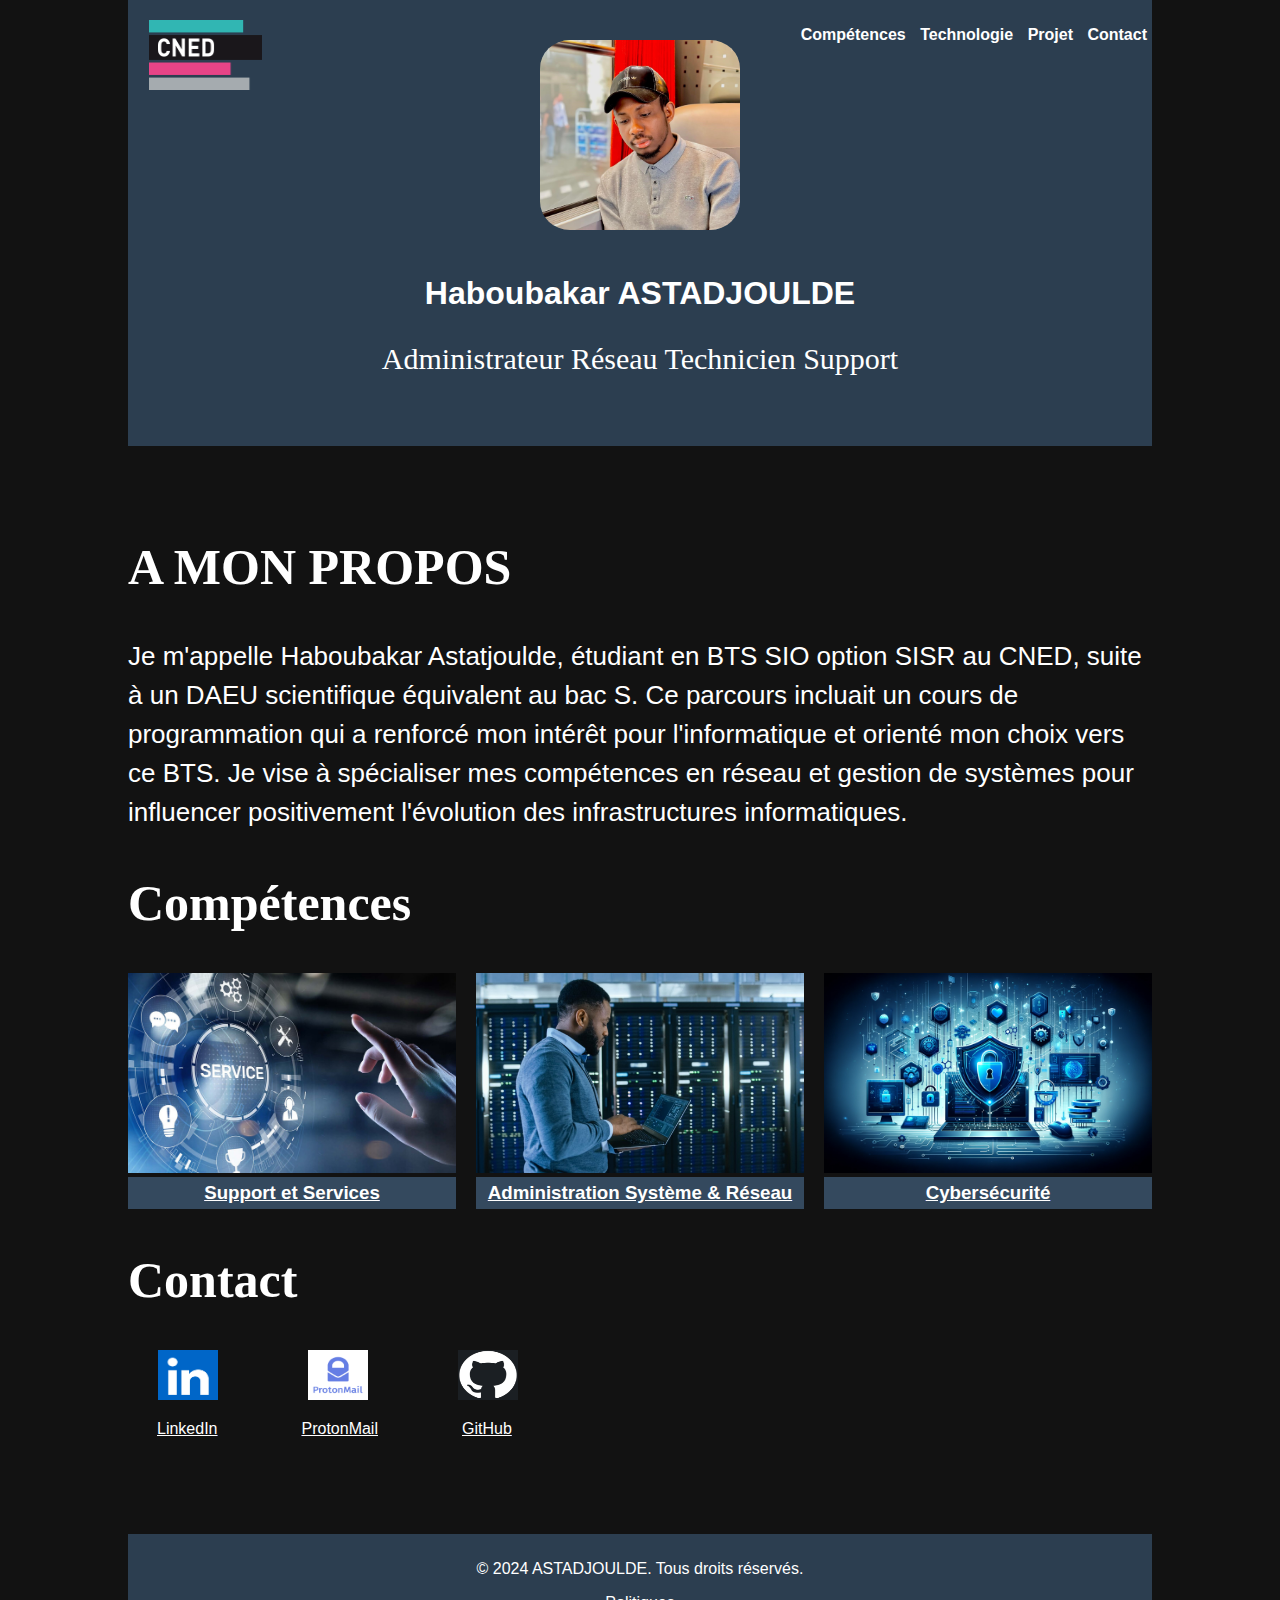
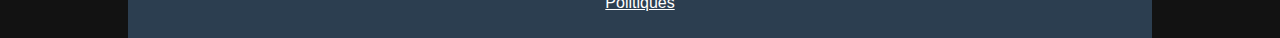
<file: index.html>
<!DOCTYPE html>
<html lang="fr">
<head>
    <meta charset="UTF-8">
    <meta name="Portfolio" content="width=device-width, initial-scale=1.0">
    <title>Portfolio BTS SIO - Option SISR</title>
    <link rel="stylesheet" href="styles.css">
</head>
<body>
    <div class="container">
        <header>
            <div class="logo-cned">
                <a href="https://www.cned.fr/bts/bts-services-informatiques-aux-organisations-sio" target="_blank"><img src="logo-cned.png" alt="cned logo" title="CNED"></a>
            </div>
            <div class="profile-section">
                <a href="CV_2024-04-20_HABOUBAKAR_ASTADJOULDE.pdf"target="_blank"><img src="profil-habou2.jpg" alt="Photo de profil" title="Curriculum Vitae" class="profile-pic"></a>
                <h1>Haboubakar ASTADJOULDE</h1>
                <p id="titreFormation">Administrateur Réseau Technicien Support</p>
            </div>
            <nav>
                <ul>
                    <li class="menu-html"><a href="#skills" title="Compétences">Compétences</a></li>
                    <li class="menu-html"><a href="veille-techno.html" title="veille technologique">Technologie </a></li>
                    <li class="menu-html"><a href="project.html" title="Projets">Projet</a></li>
                    <li class="menu-html"><a href="#contact" title="Contact">Contact</a></li>
                </ul>
            </nav>
        </header>

        <main>
            <section id="moi">
                <h2 class="titre">A MON PROPOS</a></h2>
                <p>
                    <span style="font-size: 26px; line-height: 1.5;text-align:justify;">
                        Je m'appelle Haboubakar Astatjoulde, étudiant en BTS SIO option SISR au CNED, suite à un DAEU scientifique équivalent au bac S. Ce parcours incluait un cours de programmation qui a renforcé mon intérêt pour l'informatique et orienté mon choix vers ce BTS. Je vise à spécialiser mes compétences en réseau et gestion de systèmes pour influencer positivement l'évolution des infrastructures informatiques.
                    </span>
                </p>
            </section>
            <section id="skills">
                <h2 class="titre">Compétences</h2>
                <div class="skills-grid">
                    <div class="skill">
                        <a href="seconde-page.html"><img src="img-support.jpg" alt="Support et mise à disposition des services informatiques"></a>
                        <h3><a href="seconde-page.html"><span class="lien">Support et Services</span></a></h3>
                    </div>
                    <div class="skill">
                        <a href="seconde-page.html"><img src="administrateur-reseau.jpeg" alt="Administration système et réseau"></a>
                        <h3><a href="seconde-page.html"><span class="lien"> Administration Système & Réseau </span></a></h3>
                    </div>
                    <div class="skill">
                        <a href="seconde-page.html"><img src="img-cyber.png" alt="Cybersécurité"></a>
                        <h3><a href="seconde-page.html"><span class="lien"> Cybersécurité </span></a></h3>
                    </div>
                </div>
            </section>

            <section id="contact">
                <h2 class="titre">Contact</h2>
                <div class="contact">
                    <div class="logo">
                        <a href="https://www.linkedin.com/in/haboubakar-astadjoulde-2747aa244" target="_blank"><img src="linkedin-logo.png" alt="logo linkedin" title="in @Haboubakar Astadjoulde"></a>
                    </div>
                    <div class="logo">
                        <a href="mailto:hastadjoulde@protonmail.com"><img src="logo-protonmail.png" alt="mail" title="hastadjoulde@protonmail.com"></a>
                    </div>
                    <div class="logo">
                        <a href="https://github.com/haboubakar007" target="_blank"><img src="logo-github.png" alt="Github" title="GitHub"></a>
                    </div>
                </div>
                <div class="contact">
                    <div class="lien-logo">
                        <p><a href="https://www.linkedin.com/in/haboubakar-astadjoulde-2747aa244" target="_blank"><span class="lien">LinkedIn</span></a></p>
                    </div>
                    <div class="lien-logo">
                        <p><a href="mailto:hastadjoulde@protonmail.com"><span class="lien">ProtonMail</span><a></p>   
                    </div>
                    <div class="lien-logo">
                        <p><a href="https://github.com/haboubakar00" target="_blank" title=""GitHub><span class="lien">GitHub</span><a></p>  
                    </div>
                </div>
            </section>
        </main>

        <footer>
            <p>© 2024 ASTADJOULDE. Tous droits réservés.</p>
            <p><a class="lien-politique"href="politiques.html">Politiques</a></p>
        </footer>

    </div>
</body>
</html>
</file>
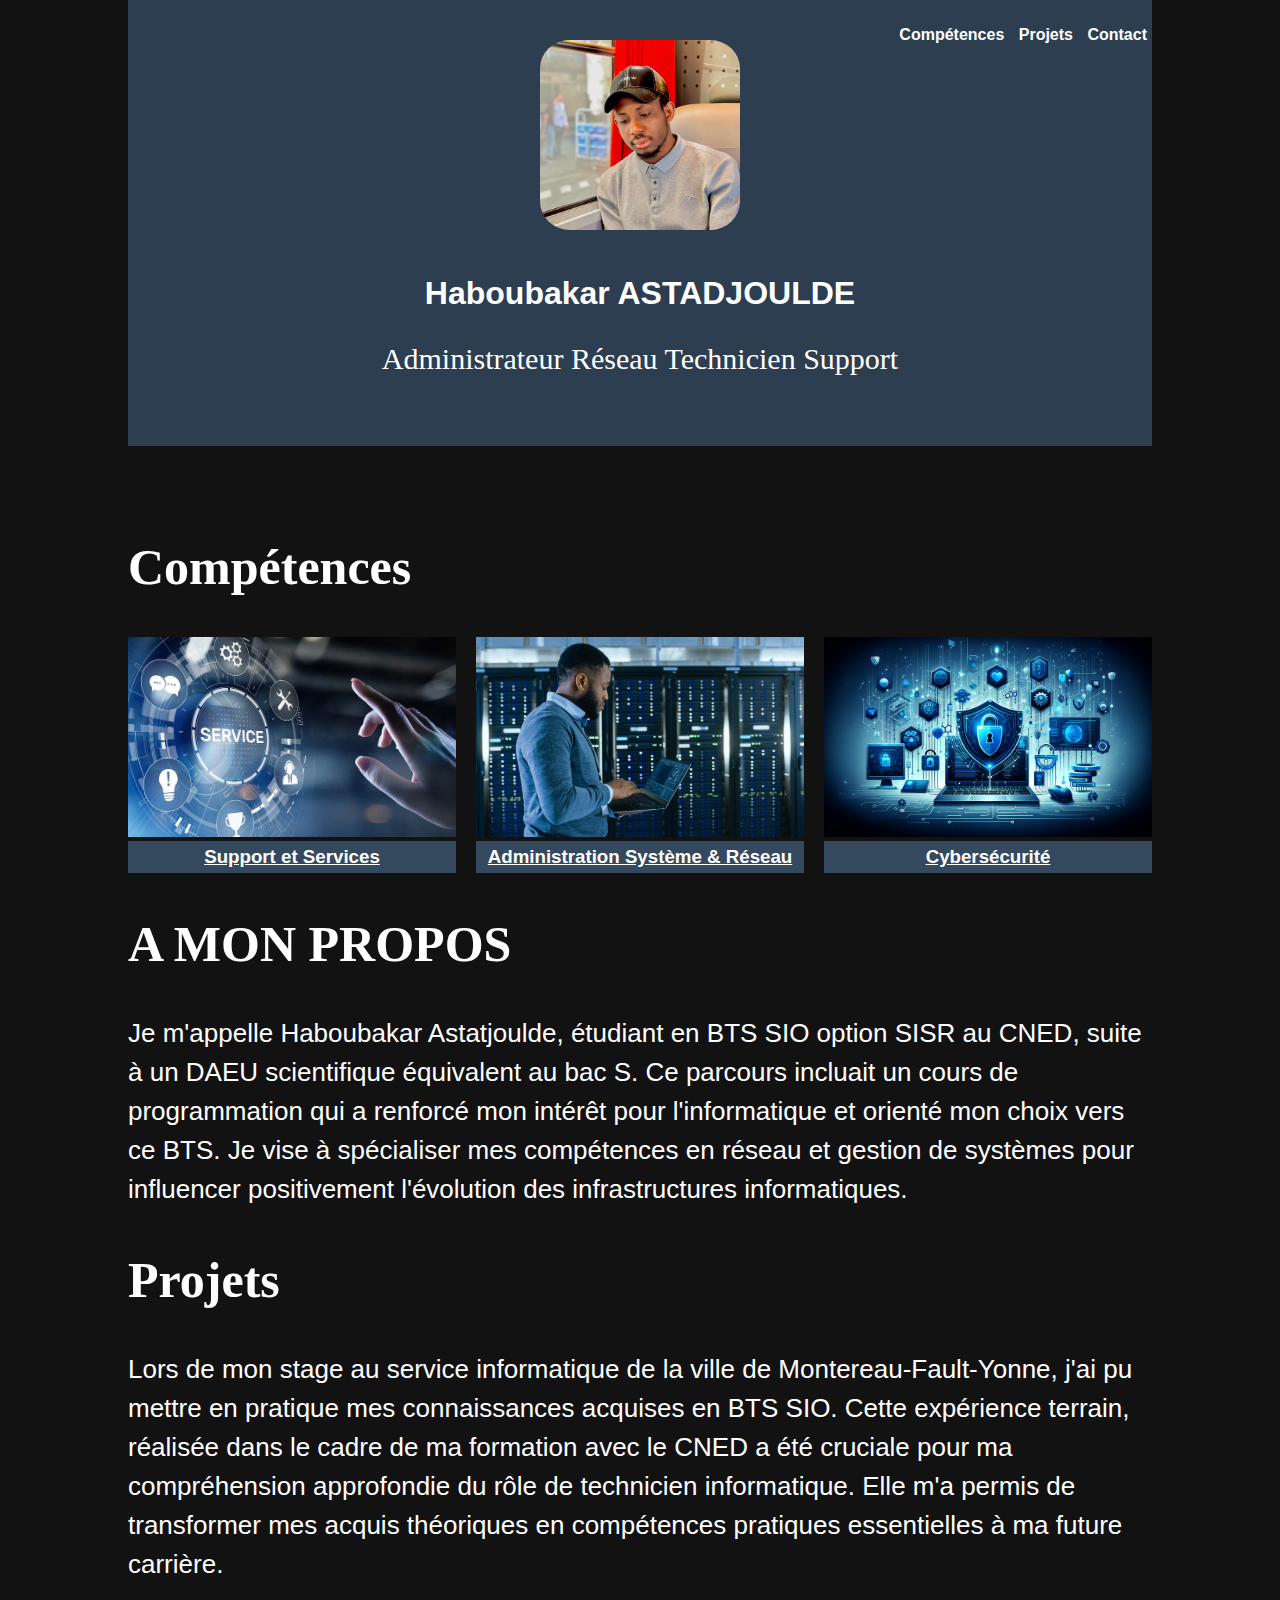
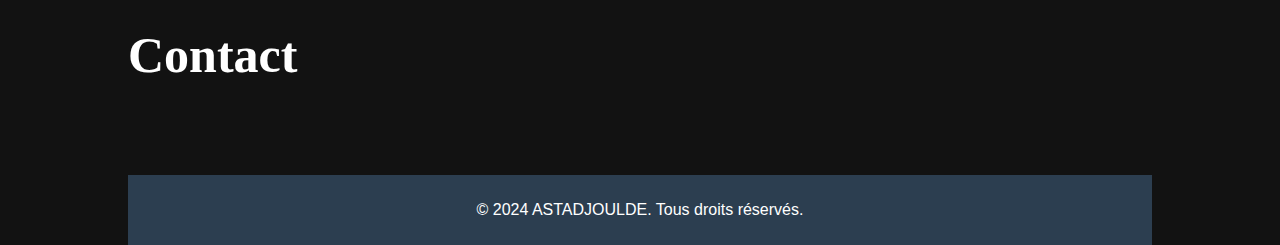
<file: page accueil.html>
<!DOCTYPE html>
<html lang="fr">
<head>
    <meta charset="UTF-8">
    <meta name="viewport" content="width=device-width, initial-scale=1.0">
    <title>Portfolio BTS SIO - Option SISR</title>
    <link rel="stylesheet" href="styles.css">
</head>
<body>
    <div class="container">
        <header>
            <div class="profile-section">
                <a href="CV_2024-04-20_HABOUBAKAR_ASTADJOULDE.pdf"target="_blank"><img src="profil-habou2.jpg" alt="Photo de profil" class="profile-pic"></a>
                <h1>Haboubakar ASTADJOULDE</h1>
                <p id="titreFormation">Administrateur Réseau Technicien Support</p>
            </div>
            <nav>
                <ul>
                    <li><a href="#skills">Compétences</a></li>
                    <li><a href="#projects">Projets</a></li>
                    <li><a href="#contact">Contact</a></li>
                </ul>
            </nav>
        </header>

        <main>
            <section id="skills">
                <h2 class="titre">Compétences</h2>
                <div class="skills-grid">
                    <div class="skill">
                        <a href="seconde-page.html"><img src="img-support.jpg" alt="Support et mise à disposition des services informatiques"></a>
                        <h3><a href="seconde-page.html"><span class="lien">Support et Services</span></a></h3>
                    </div>
                    <div class="skill">
                        <a href="seconde-page.html"><img src="administrateur-reseau.jpeg" alt="Administration système et réseau"></a>
                        <h3><a href="seconde-page.html"><span class="lien"> Administration Système & Réseau </span></a></h3>
                    </div>
                    <div class="skill">
                        <a href="seconde-page.html"><img src="img-cyber.png" alt="Cybersécurité"></a>
                        <h3><a href="seconde-page.html"><span class="lien"> Cybersécurité </span></a></h3>
                    </div>
                </div>
            </section>

            <section id="moi">
                <h2 class="titre">A MON PROPOS</a></h2>
                <p>
                    <span style="font-size: 26px; line-height: 1.5;">
                        Je m'appelle Haboubakar Astatjoulde, étudiant en BTS SIO option SISR au CNED, suite à un DAEU scientifique équivalent au bac S. Ce parcours incluait un cours de programmation qui a renforcé mon intérêt pour l'informatique et orienté mon choix vers ce BTS. Je vise à spécialiser mes compétences en réseau et gestion de systèmes pour influencer positivement l'évolution des infrastructures informatiques.
                    </span>
                </p>
            </section>

            <section id="projects">
                <h2 class="titre">Projets</h2>
                <p>
                    <span style="font-size: 26px; line-height: 1.5;">
                        Lors de mon stage au service informatique de la ville de Montereau-Fault-Yonne, j'ai pu mettre en pratique mes connaissances acquises en BTS SIO. Cette expérience terrain, réalisée dans le cadre de ma formation avec le CNED a été cruciale pour ma compréhension approfondie du rôle de technicien informatique. Elle m'a permis de transformer mes acquis théoriques en compétences pratiques essentielles à ma future carrière.
                    </span>   
                </p>
            </section>

            

            <section id="contact">
                <h2 class="titre">Contact</h2>
                <!-- Contact details or form -->
            </section>
        </main>

        <footer>
            <p>© 2024 ASTADJOULDE. Tous droits réservés.</p>
        </footer>

    </div>
</body>
</html>
</file>
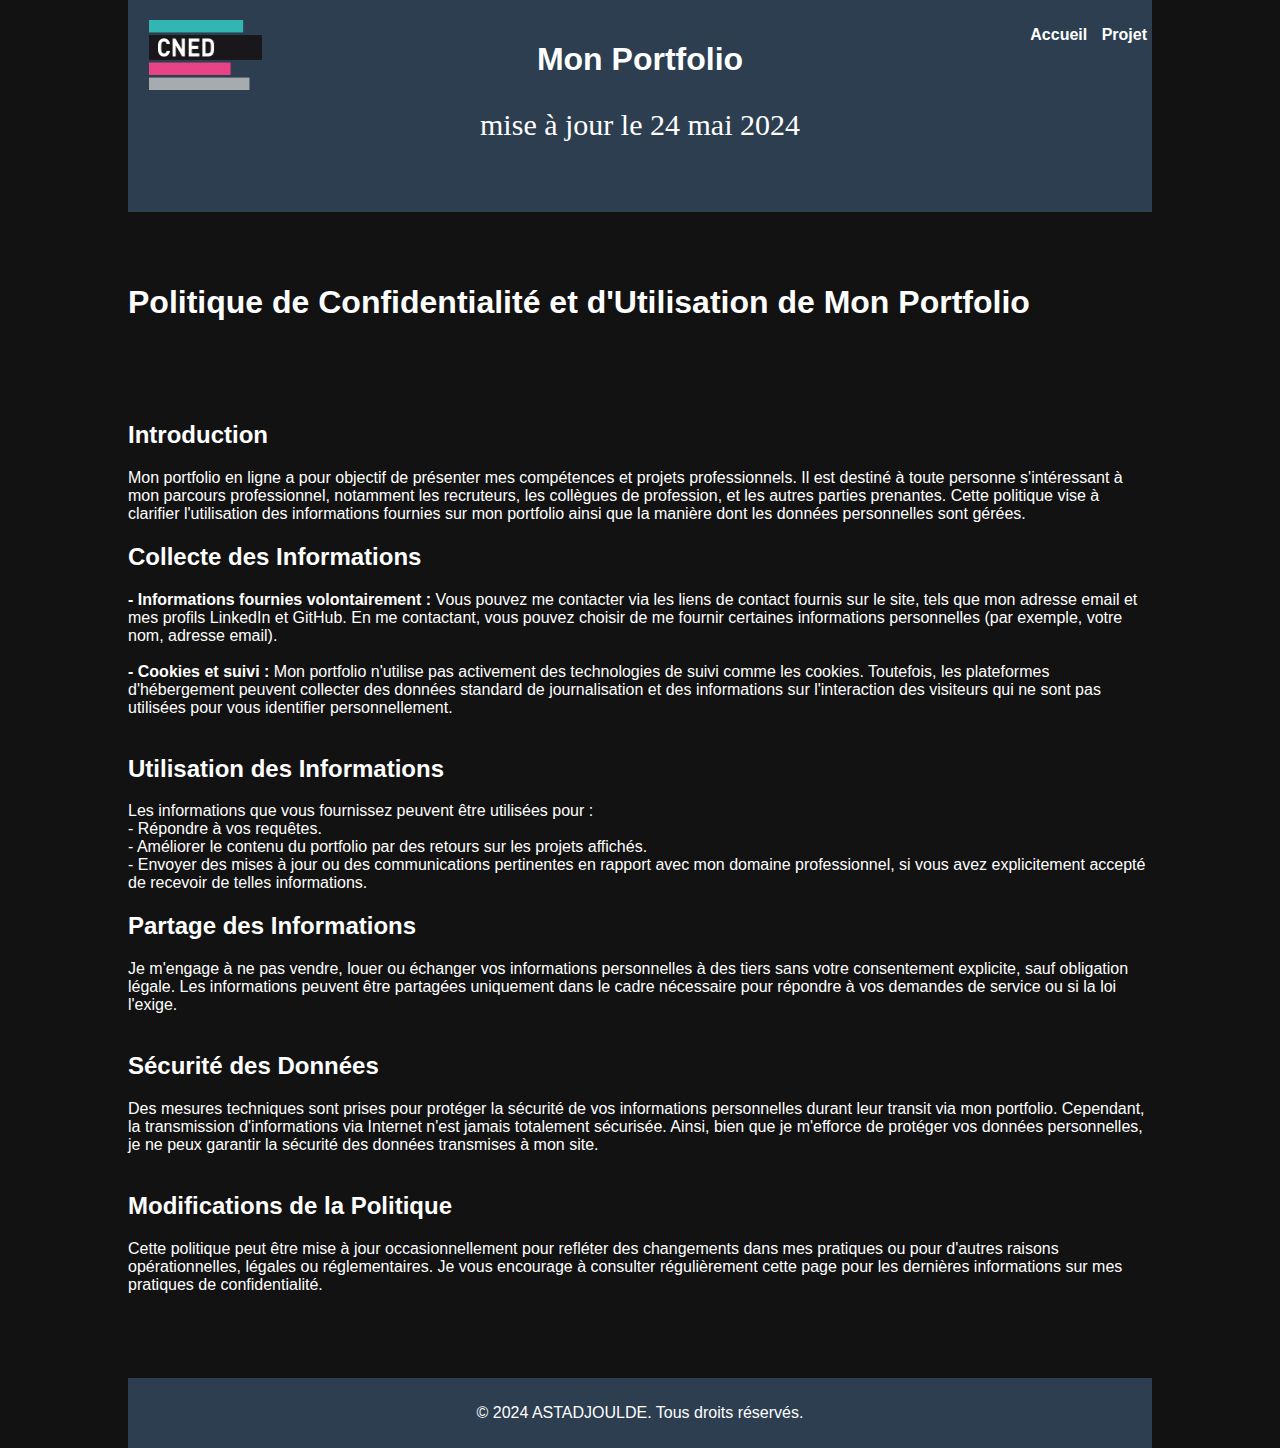
<file: politiques.html>
<!DOCTYPE html>
<html lang="fr">
<head>
    <meta charset="UTF-8">
    <meta name="Portfolio" content="width=device-width, initial-scale=1.0">
    <title>Portfolio BTS SIO - Option SISR</title>
    <link rel="stylesheet" href="styles.css">
</head>
<body>
    <div class="container">
        <header>
            <div class="logo-cned">
                <a href="https://www.cned.fr/bts/bts-services-informatiques-aux-organisations-sio" target="_blank"><img src="logo-cned.png" alt="cned logo" title="CNED"></a>
            </div>
            <div class="profile-section">
                <h1>Mon Portfolio</h1>
                <p id="titreFormation">mise à jour le 24 mai 2024</p>
            </div>
            <nav>
                <ul>
                    <li class="menu-html"><a href="index.html" title="Accueil">Accueil</a></li>
                    <li class="menu-html"><a href="project.html" title="Projets">Projet</a></li>
                </ul>
            </nav>
        </header>
        <main>
            <h1>Politique de Confidentialité et d'Utilisation de Mon Portfolio</h1>
            <p style="font-size: 100px; line-height: 1.5;text-align:justif;">
                <h2>Introduction</h2> 
                Mon portfolio en ligne a pour objectif de présenter mes compétences et projets professionnels. Il est destiné à toute personne s'intéressant à mon parcours professionnel, notamment les recruteurs, les collègues de profession, et les autres parties prenantes. Cette politique vise à clarifier l'utilisation des informations fournies sur mon portfolio ainsi que la manière dont les données personnelles sont gérées.
                
                <h2>Collecte des Informations</h2>
                <strong>- Informations fournies volontairement :</strong> Vous pouvez me contacter via les liens de contact fournis sur le site, tels que mon adresse email et mes profils LinkedIn et GitHub. En me contactant, vous pouvez choisir de me fournir certaines informations personnelles (par exemple, votre nom, adresse email).<br><br>
                <strong>- Cookies et suivi :</strong> Mon portfolio n'utilise pas activement des technologies de suivi comme les cookies. Toutefois, les plateformes d'hébergement peuvent collecter des données standard de journalisation et des informations sur l'interaction des visiteurs qui ne sont pas utilisées pour vous identifier personnellement.<br><br>
                
                <h2>Utilisation des Informations</h2>
                Les informations que vous fournissez peuvent être utilisées pour :<br>
                - Répondre à vos requêtes.<br>
                - Améliorer le contenu du portfolio par des retours sur les projets affichés.<br>
                - Envoyer des mises à jour ou des communications pertinentes en rapport avec mon domaine professionnel, si vous avez explicitement accepté de recevoir de telles informations.<br>
                
                <h2>Partage des Informations</h2>
                Je m'engage à ne pas vendre, louer ou échanger vos informations personnelles à des tiers sans votre consentement explicite, sauf obligation légale. Les informations peuvent être partagées uniquement dans le cadre nécessaire pour répondre à vos demandes de service ou si la loi l'exige.<br><br>
                
                <h2>Sécurité des Données</h2>
                Des mesures techniques sont prises pour protéger la sécurité de vos informations personnelles durant leur transit via mon portfolio. Cependant, la transmission d'informations via Internet n'est jamais totalement sécurisée. Ainsi, bien que je m'efforce de protéger vos données personnelles, je ne peux garantir la sécurité des données transmises à mon site.<br><br>
                
                <h2>Modifications de la Politique</h2>
                Cette politique peut être mise à jour occasionnellement pour refléter des changements dans mes pratiques ou pour d'autres raisons opérationnelles, légales ou réglementaires. Je vous encourage à consulter régulièrement cette page pour les dernières informations sur mes pratiques de confidentialité.<br><br>
            </p>
        </main>
        <footer>
            <p>© 2024 ASTADJOULDE. Tous droits réservés.</p>
        </footer>
    </div>
</body>
</html>
</file>
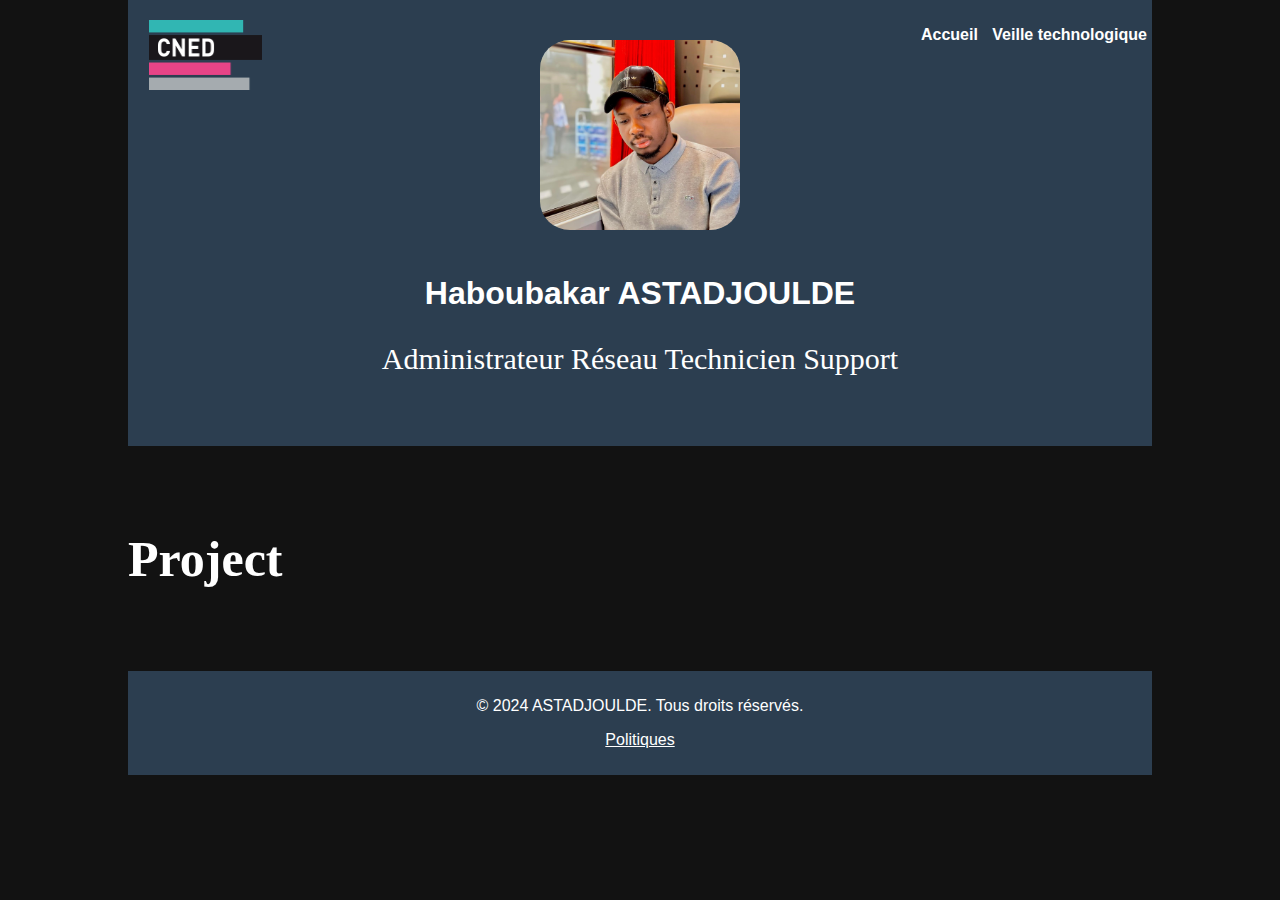
<file: project.html>
<!DOCTYPE html>
<html lang="fr">
<head>
    <meta charset="UTF-8">
    <meta name="Portfolio" content="width=device-width, initial-scale=1.0">
    <title>Portfolio BTS SIO - Option SISR</title>
    <link rel="stylesheet" href="styles.css">
</head>
<body>
    <div class="container">
        <header>
            <div class="logo-cned">
                <a href="https://www.cned.fr/bts/bts-services-informatiques-aux-organisations-sio" target="_blank"><img src="logo-cned.png" alt="cned logo" title="CNED"></a>
            </div>
            <div class="profile-section">
                <a href="CV_2024-04-20_HABOUBAKAR_ASTADJOULDE.pdf"target="_blank"><img src="profil-habou2.jpg" alt="Photo de profil" title="Curriculum Vitae" class="profile-pic"></a>
                <h1>Haboubakar ASTADJOULDE</h1>
                <p id="titreFormation">Administrateur Réseau Technicien Support</p>
            </div>
            <nav>
                <ul>
                    <li class="menu-html"><a href="index.html" title="Accueil">Accueil</a></li>
                    <li class="menu-html"><a href="veille-techno.html" title="veille technologique">Veille technologique</a></li>
                </ul>
            </nav>
        </header>
        <main>
            <h1 class="titre">Project</h1>
        </main>

        <footer>
            <p>© 2024 ASTADJOULDE. Tous droits réservés.</p>
            <p><a class="lien-politique"href="politiques.html">Politiques</a></p>
        </footer>
    </div>
</body>
</html>
</file>
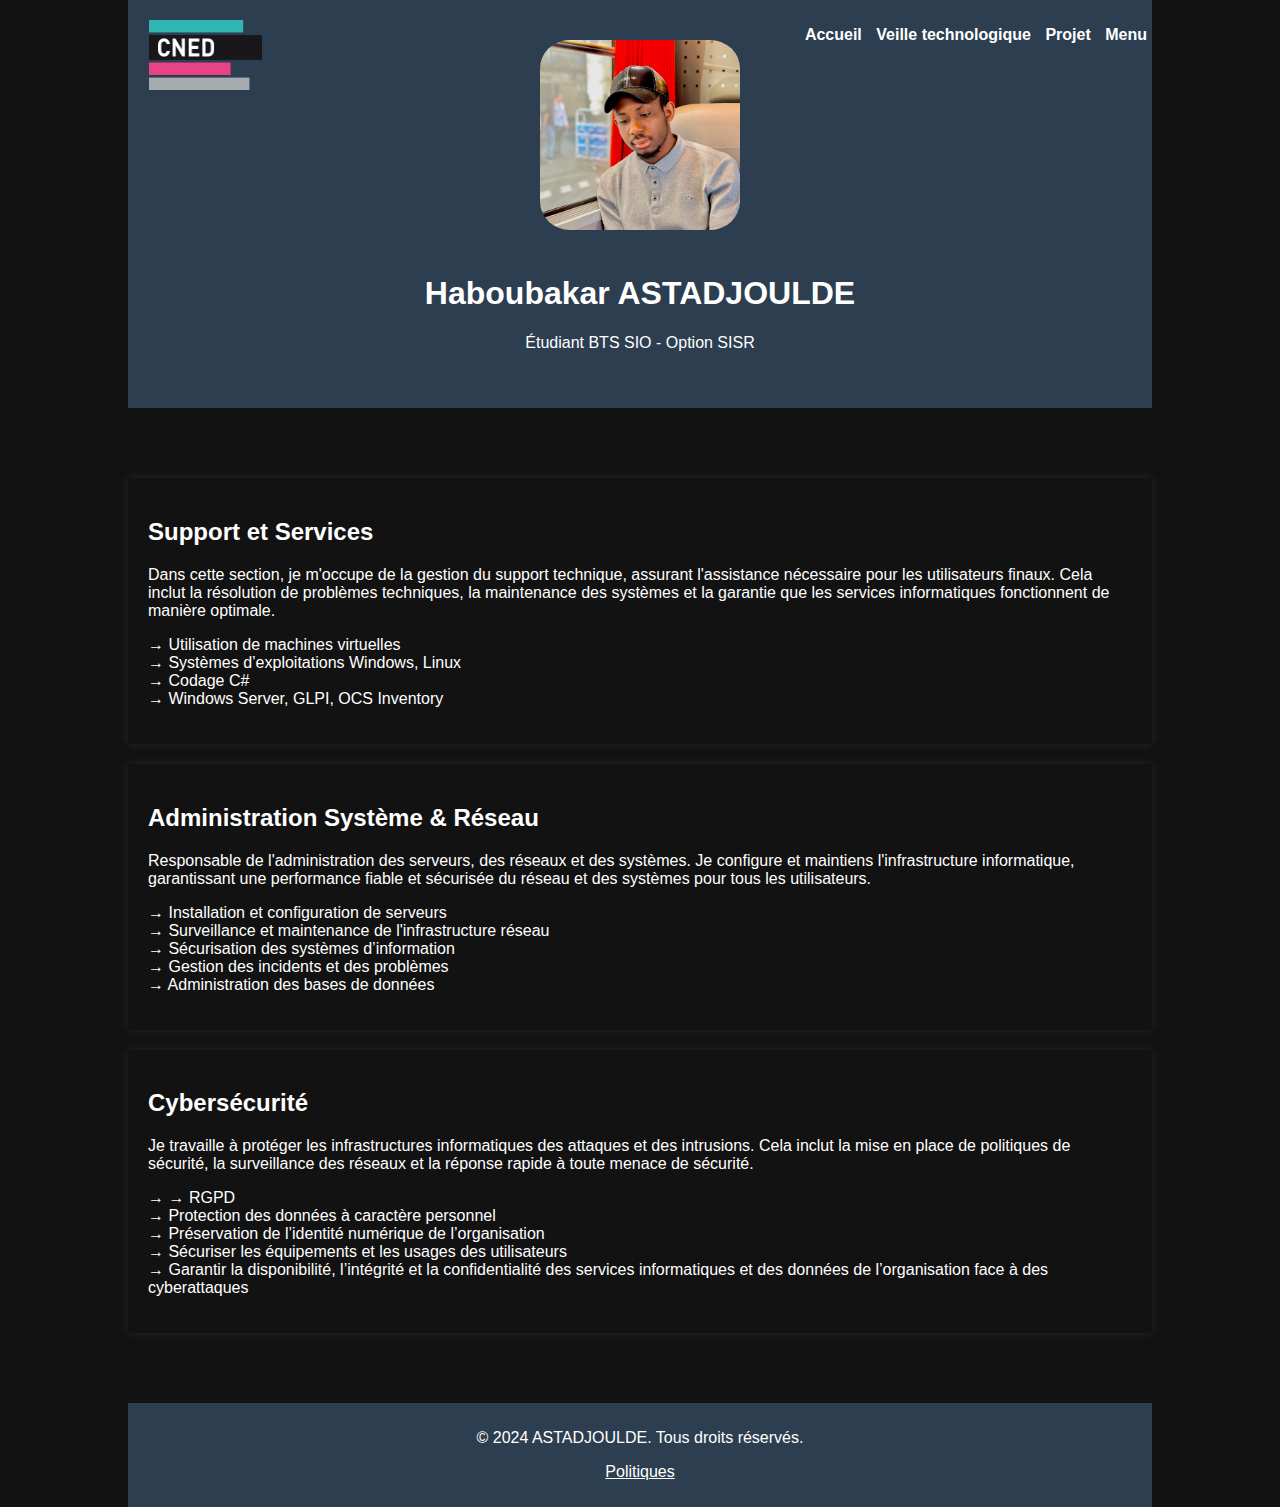
<file: seconde-page.html>
<!DOCTYPE html>
<html lang="fr">
<head>
    <meta charset="UTF-8">
    <meta name="Portfolio" content="width=device-width, initial-scale=1.0">
    <title>Détails des Compétences - Portfolio BTS SIO</title>
    <link rel="stylesheet" href="styles.css">
</head>
<body>
    <div class="container">
        <header>
            <div class="logo-cned">
                <a href="https://www.cned.fr/bts/bts-services-informatiques-aux-organisations-sio" target="_blank"><img src="logo-cned.png" alt="cned logo" title="CNED"></a>
            </div>
            <div class="profile-section">
                <a href="CV_2024-04-20_HABOUBAKAR_ASTADJOULDE.pdf"target="_blank"><img src="profil-habou2.jpg" alt="Photo de profil" title="Curriculum Vitae" class="profile-pic"></a>

                <h1>Haboubakar ASTADJOULDE</h1>
                <p>Étudiant BTS SIO - Option SISR</p>
            </div>
                <nav>
                    <ul>
                        <li class="menu-html"><a href="index.html" title="Accueil">Accueil</a></li>
                        <li class="menu-html"><a href="veille-techno.html" title="veille technologique">Veille technologique</a></li>
                        <li class="menu-html"><a href="project.html" title="Projets">Projet</a></li>
                        <li class="dropdown">
                            <a href="javascript:void(0)" class="menu-html">Menu</a>
                            <div class="dropdown-content">
                                <a href="#support">Support et Services</a>
                                <a href="#admin">Administration Système & Réseau</a>
                                <a href="#cyber">Cybersécurité</a>
                            </div>
                        </li>
                    </ul>
                </nav>
            
        </header>
        <main>
            <section id="support">
                <h2>Support et Services</h2>
                <p>Dans cette section, je m'occupe de la gestion du support technique, assurant l'assistance nécessaire pour les utilisateurs finaux. Cela inclut la résolution de problèmes techniques, la maintenance des systèmes et la garantie que les services informatiques fonctionnent de manière optimale.</p>
                <p>
                    → Utilisation de machines virtuelles<br>
                    → Systèmes d’exploitations Windows, Linux<br>
                    → Codage C#<br>
                    → Windows Server, GLPI, OCS Inventory
                </p>
            </section>

            <section id="admin">
                <h2>Administration Système & Réseau</h2>
                <p>Responsable de l'administration des serveurs, des réseaux et des systèmes. Je configure et maintiens l'infrastructure informatique, garantissant une performance fiable et sécurisée du réseau et des systèmes pour tous les utilisateurs.</p>
                <p>
                    → Installation et configuration de serveurs<br>
                    → Surveillance et maintenance de l'infrastructure réseau<br>
                    → Sécurisation des systèmes d’information<br>
                    → Gestion des incidents et des problèmes<br>
                    → Administration des bases de données
                </p>
                
            </section>

            <section id="cyber">
                <h2>Cybersécurité</h2>
                <p>Je travaille à protéger les infrastructures informatiques des attaques et des intrusions. Cela inclut la mise en place de politiques de sécurité, la surveillance des réseaux et la réponse rapide à toute menace de sécurité.</p>
                <p>
                    → → RGPD<br>
                    → Protection des données à caractère personnel<br>
                    → Préservation de l’identité numérique de l’organisation<br>
                    → Sécuriser les équipements et les usages des utilisateurs<br>
                    → Garantir la disponibilité, l’intégrité et la confidentialité des services informatiques et des données de l’organisation face à des cyberattaques<br>
                </p>
            </section>
        </main>
        <footer>
            <p>© 2024 ASTADJOULDE. Tous droits réservés.</p>
            <p><a class="lien-politique"href="politiques.html">Politiques</a></p>
        </footer>
    </div>
</body>
</html>
</file>
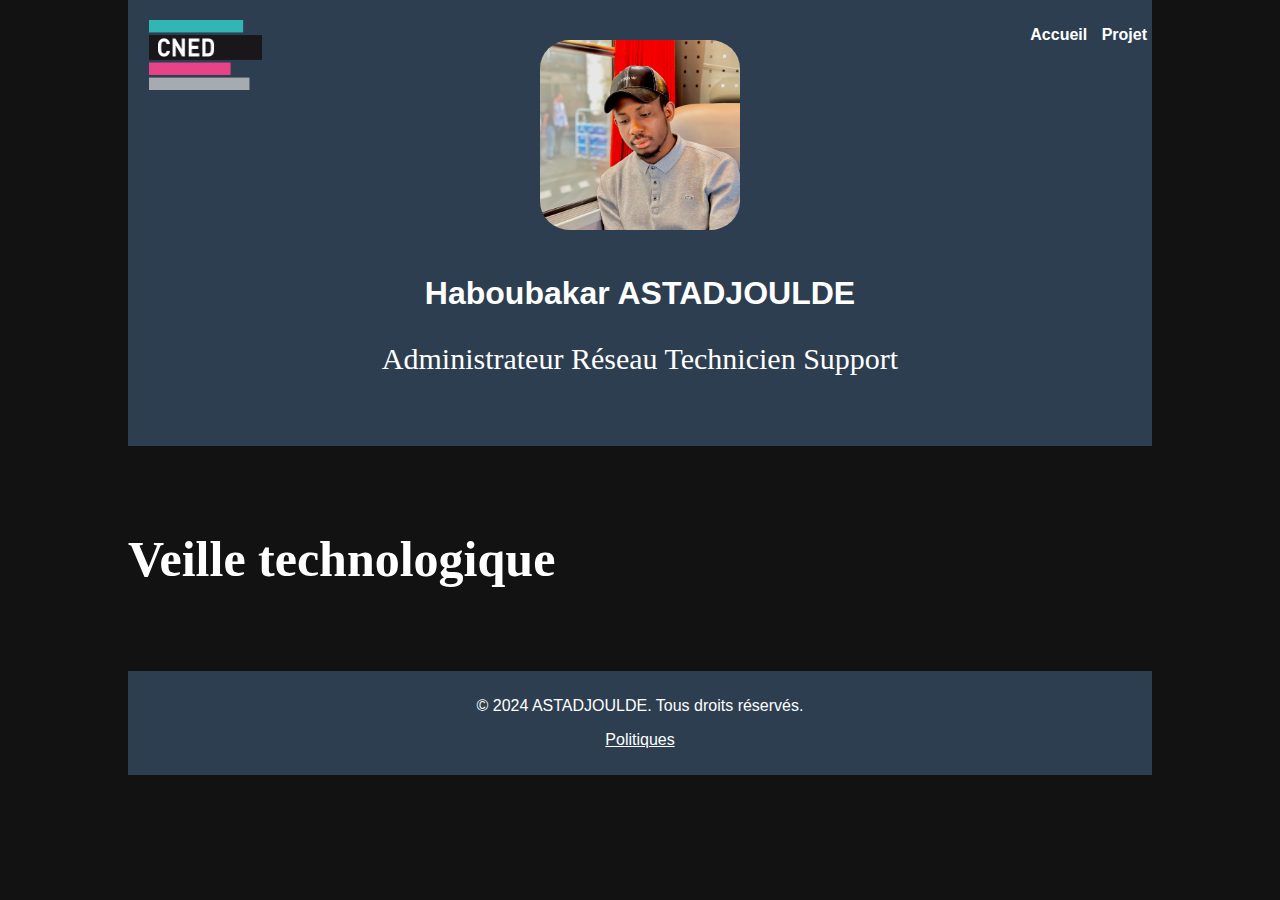
<file: veille-techno.html>
<!DOCTYPE html>
<html lang="fr">
<head>
    <meta charset="UTF-8">
    <meta name="Portfolio" content="width=device-width, initial-scale=1.0">
    <title>Portfolio BTS SIO - Option SISR</title>
    <link rel="stylesheet" href="styles.css">
</head>
<body>
    <div class="container">
        <header>
            <div class="logo-cned">
                <a href="https://www.cned.fr/bts/bts-services-informatiques-aux-organisations-sio" target="_blank"><img src="logo-cned.png" alt="cned logo" title="CNED"></a>
            </div>
            <div class="profile-section">
                <a href="CV_2024-04-20_HABOUBAKAR_ASTADJOULDE.pdf"target="_blank"><img src="profil-habou2.jpg" alt="Photo de profil" title="Curriculum Vitae" class="profile-pic"></a>
                <h1>Haboubakar ASTADJOULDE</h1>
                <p id="titreFormation">Administrateur Réseau Technicien Support</p>
            </div>
            <nav>
                <ul>
                    <li class="menu-html"><a href="index.html" title="Accueil">Accueil</a></li>
                    <li class="menu-html"><a href="project.html" title="Projets">Projet</a></li>
                </ul>
            </nav>
        </header>
        <main>
            <h1 class="titre">Veille technologique</h1>
        </main>

        <footer>
            <p>© 2024 ASTADJOULDE. Tous droits réservés.</p>
            <p><a class="lien-politique"href="politiques.html">Politiques</a></p>
        </footer>
    </div>
</body>
</html>
</file>
<file: styles.css>
body, html {
    margin: 0;
    padding: 0;
    font-family: 'Arial', sans-serif;
    color: #fff;
    background-color: #121212;
}

.container {
    width: 80%;
    margin: auto;
}

header {
    position: relative;
    text-align: center;
    padding: 20px;
    background-color: #2c3e50;
}

.profile-section {
    padding-bottom: 20px;
}


.profile-pic {
    width: 200px;
    height: 190px;
    border-radius: 15%;
    margin: 20px 0;
    object-fit: cover;
    
}

nav {
    position: absolute;
    top: 0;
    right: 0;
    margin-top: 10px; /* Ajustez selon vos besoins */
}

nav ul {
    list-style: none;
    padding: 0;
}

nav ul li {
    display: inline;
    margin: 0 5px;
    text-decoration: none;
    position: relative;
    top: 0;
}

nav a {
    text-decoration: none;
    color: #fff;
    font-weight: bold;
}

main {
    padding: 50px 0;
}

section {
    margin-bottom: 30px;
}

.skills-grid {
    display: grid;
    grid-template-columns: repeat(3, 1fr);
    grid-gap: 20px;
}

.skill img {
    width: 100%;
    height: 200px; /* Adjust as needed */
    object-fit: cover;
}

.skill h3 {

    color: #fff;
    background-color: #34495e;
    text-align: center;
    margin: 0;
    padding: 5px 0;
}

footer { 
    text-align: center;
    padding: 10px;
    background-color: #2c3e50;
}

.lien{
    text-decoration: underline;
    color: white;

}

#admin{
    max-width: 1000px;
    margin: 20px auto;
    padding: 20px;
    box-shadow: 0 0 10px rgba(230, 228, 228, 0.1);
}
#cyber{
    max-width: 1000px;
    margin: 20px auto;
    padding: 20px;
    box-shadow: 0 0 10px rgba(230, 228, 228, 0.1);
}#support{
    max-width: 1000px;
    margin: 20px auto;
    padding: 20px;
    box-shadow: 0 0 10px rgba(230, 228, 228, 0.1);
}

.titre{
    
    text-align: auto;/* nouveauté */
    font-size: 50px;
    font-family: bold;
    font-weight: bold;
}

#titreFormation{
    font-size: 30px;
    font-family: bold;

}

.dropdown {
    position: relative;
    display: inline-block;
}

.dropdown-content {
    display: none;
    position: absolute;
    background-color: #2c3e50;
    min-width: 160px;
    box-shadow: 0px 8px 16px 0px rgba(0,0,0,0.2);
    z-index: 1;
}

.dropdown-content a {
    color: white;
    padding: 12px 16px;
    text-decoration: none;
    display: block;
    text-align: left;
}

.dropdown-content a:hover {background-color: #34495e;}

.dropdown:hover .dropdown-content {
    display: block;
}

.dropdown:hover .dropbtn {
    background-color: hsl(210, 29%, 29%);
}



.contact{
    display: flex;
    flex-direction: row;  
    position: relative;
    left: auto;
    top: auto;

}
.logo img{
    width: 60px;
    height: 50px;
}
.logo{
    display: block;
    margin-left: 30px;
    margin-right: 60px;
    
}
.lien-logo{
    display: block;
    margin-left: 29px;
    margin-right: 55px;
}


.logo-cned{
    position: absolute;
    top: 20px;
    left: 15px;
}
.logo-cned img{
    width: 90%;
    height: 70px;
}

.menu-html:hover{
    border-top: 3px solid white;
    background-color: #34495e;
    
}

nav li:hover a {
    padding: 15px 30px 20px 30px;
}
.lien-politique{
    color: white;
}



/* Styles de base pour les écrans plus larges (desktops) */
.container {
    width: 80%;
    margin: auto;
}

/* Styles pour tablettes */
@media (max-width: 768px) {
    .container {
        width: 95%;
    }
    .profile-pic {
        width: 150px;
        height: 140px;
    }
    .skills-grid {
        grid-template-columns: repeat(2, 1fr);
    }
}

/* Styles pour téléphones mobiles */
@media (max-width: 480px) {
    .logo-cned img {
        width: 20%; /* Réduit la taille du logo */
        height: auto; /* Maintient le ratio d'aspect */
        position: relative; /* Assure que le logo ne chevauche pas d'autres éléments */
        left: 0; /* Réinitialise les ajustements de positionnement */
        top: 0;
        margin-top: 10px; /* Ajoute un peu d'espace au-dessus du logo */
    }

    header {
        padding-top: 60px; /* Ajoute de l'espace au-dessus du contenu de l'en-tête pour éviter que le logo ne chevauche le menu */
    }

    nav {
        position: relative; /* Change la position pour éviter le chevauchement */
        top: 0;
        right: 0;
        margin-top: 20px; /* Ajuste l'espacement au-dessus du menu */
    }

    nav ul {
        flex-direction: column;
        align-items: center; /* Centre les éléments de la liste */
    }

    nav ul li {
        display: block; /* Affiche chaque élément de la liste sur une nouvelle ligne */
        margin: 5px 0; /* Réduit l'espacement entre les éléments du menu */
    }
    .logo-cned{
        position: absolute;
        top: 20px;
        left: 15px;
    }
    .logo-cned img{
        width: 10%;
        height: 20px;
    }
}


img, video {
    max-width: auto;
    height: auto;
}
</file>
